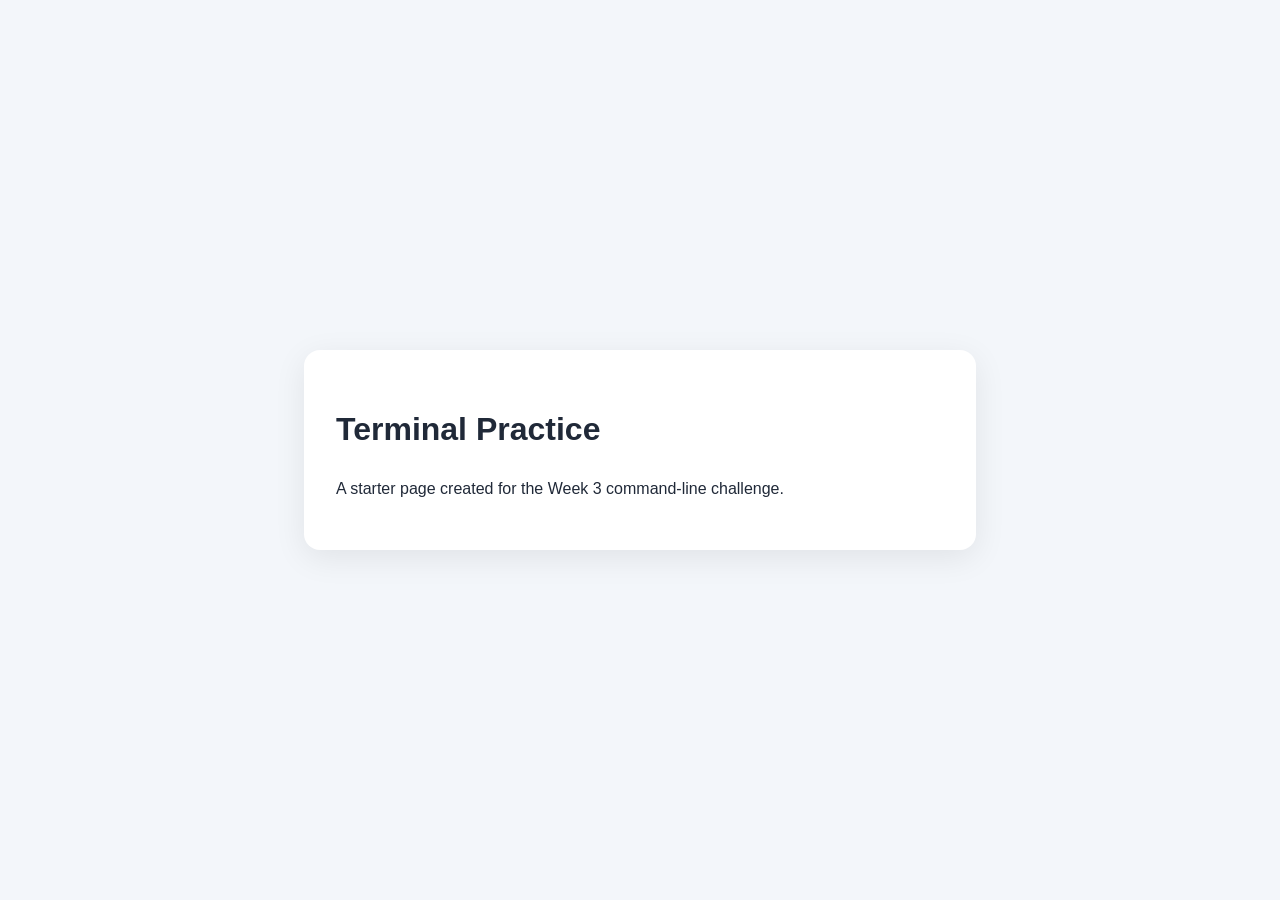
<file: daily-challenge-1/src/index.html>
<!DOCTYPE html>
<html lang="en">
<head>
  <meta charset="UTF-8">
  <meta name="viewport" content="width=device-width, initial-scale=1.0">
  <title>Terminal Practice</title>
  <link rel="stylesheet" href="css/style.css">
  <script src="js/app.js" defer></script>
</head>
<body>
  <main>
    <h1>Terminal Practice</h1>
    <p>A starter page created for the Week 3 command-line challenge.</p>
  </main>
</body>
</html>
</file>
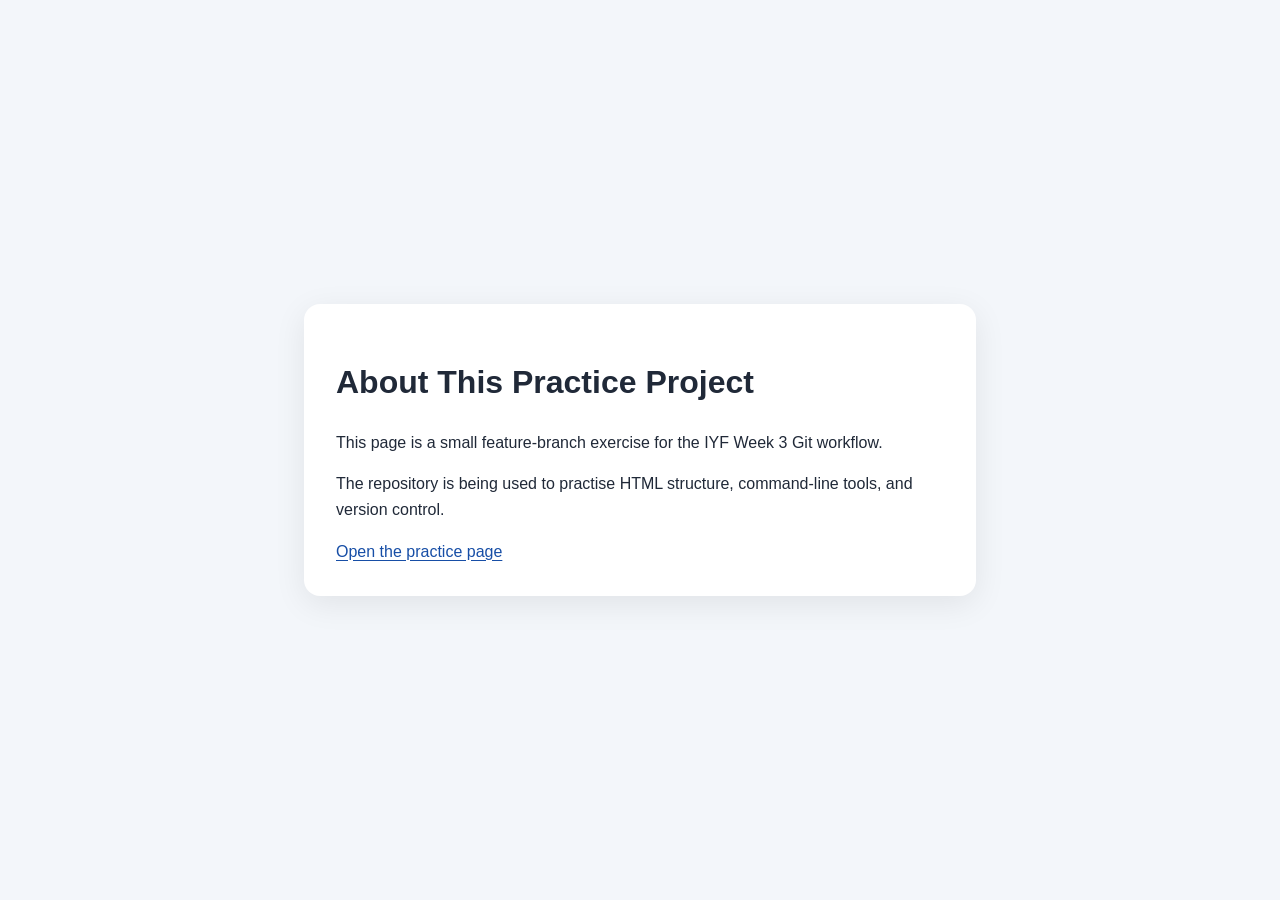
<file: about.html>
<!DOCTYPE html>
<html lang="en">
<head>
  <meta charset="UTF-8">
  <meta name="viewport" content="width=device-width, initial-scale=1.0">
  <title>About — Week 3 Practice</title>
  <link rel="stylesheet" href="daily-challenge-1/src/css/style.css">
</head>
<body>
  <main>
    <h1>About This Practice Project</h1>
    <p>This page is a small feature-branch exercise for the IYF Week 3 Git workflow.</p>
    <p>The repository is being used to practise HTML structure, command-line tools, and version control.</p>
    <a href="daily-challenge-1/src/index.html">Open the practice page</a>
  </main>
</body>
</html>
</file>
<file: daily-challenge-1/src/css/style.css>
* { box-sizing: border-box; }

body {
  margin: 0;
  min-height: 100vh;
  display: grid;
  place-items: center;
  padding: 2rem;
  font-family: Arial, sans-serif;
  line-height: 1.6;
  color: #202938;
  background: #f3f6fa;
}

main {
  width: min(100%, 42rem);
  padding: 2rem;
  border-radius: 1rem;
  background: #fff;
  box-shadow: 0 0.5rem 2rem rgb(0 0 0 / 8%);
}

/* Keep links visually clear and keyboard-friendly. */
a { color: #174ea6; text-underline-offset: 0.2em; }
a:focus-visible { outline: 3px solid #174ea6; outline-offset: 3px; }
</file>
